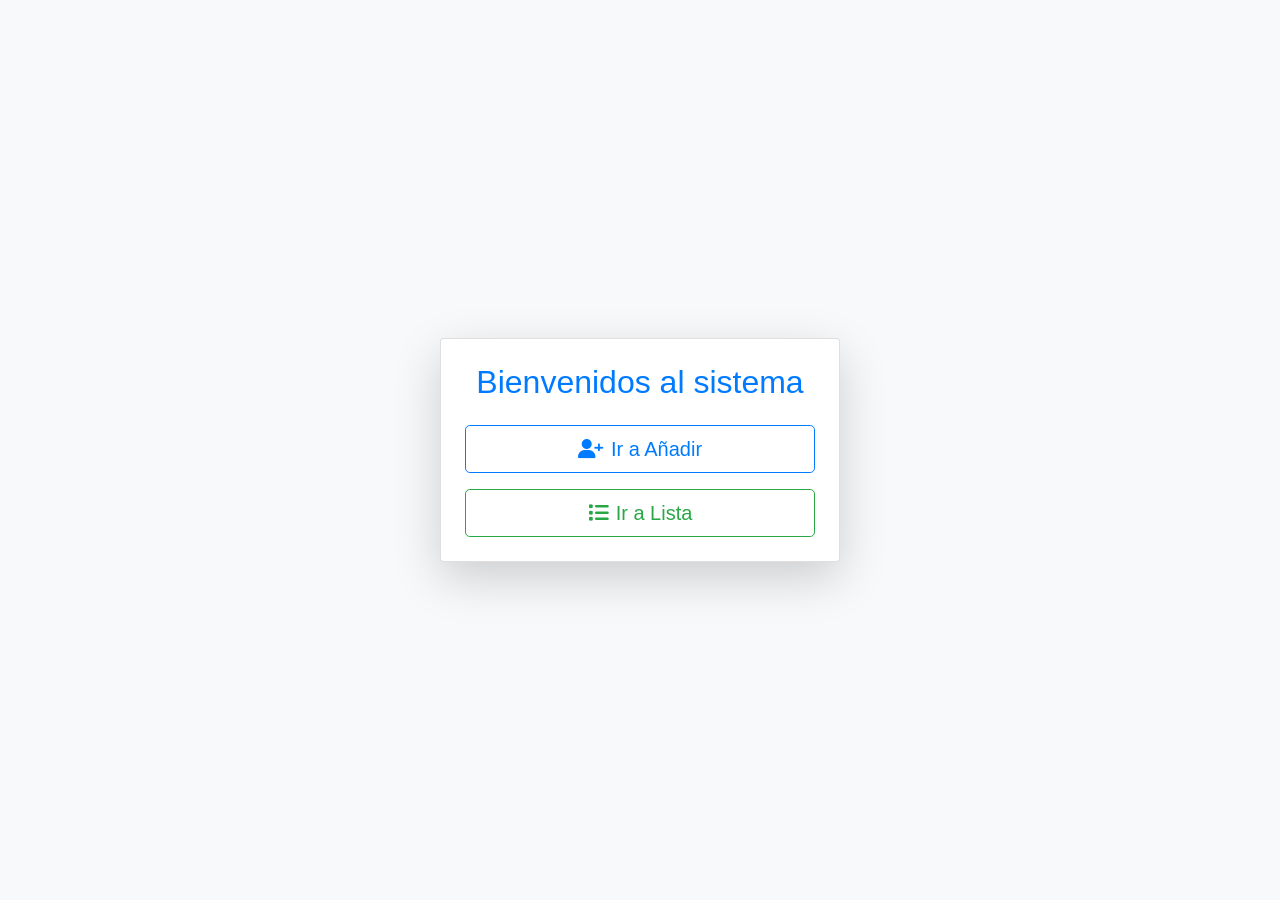
<file: index.html>
<!DOCTYPE html>
<html lang="en">
  <head>
    <meta charset="UTF-8" />
    <title>Inico Sistema</title>
    <!-- Bootstrap -->
    <link
      rel="stylesheet"
      href="https://cdn.jsdelivr.net/npm/bootstrap@4.4.1/dist/css/bootstrap.min.css"
      integrity="sha384-Vkoo8x4CGsO3+Hhxv8T/Q5PaXtkKtu6ug5TOeNV6gBiFeWPGFN9MuhOf23Q9Ifjh"
      crossorigin="anonymous"
    />
    <link
      rel="stylesheet"
      href="https://cdnjs.cloudflare.com/ajax/libs/font-awesome/6.5.0/css/all.min.css"
    />
  </head>

  <!-- Cuerpo de la pagina -->
  <body
    class="bg-light d-flex align-items-center justify-content-center vh-100"
  >
    <div
      class="card shadow-lg p-4 text-center"
      style="max-width: 400px; width: 100%"
    >
      <h2 class="mb-4 text-primary">Bienvenidos al sistema</h2>

      <!-- Menus a los cuales acceder -->

      <div class="d-flex flex-column">
        <a
          href="añadir.php"
          class="btn btn-outline-primary btn-lg mb-3 d-flex align-items-center justify-content-center"
        >
          <i class="fas fa-user-plus mr-2"></i> Ir a Añadir
        </a>

        <a
          href="lista.php"
          class="btn btn-outline-success btn-lg d-flex align-items-center justify-content-center"
        >
          <i class="fas fa-list mr-2"></i> Ir a Lista
        </a>
      </div>
    </div>
  </body>
</html>
</file>
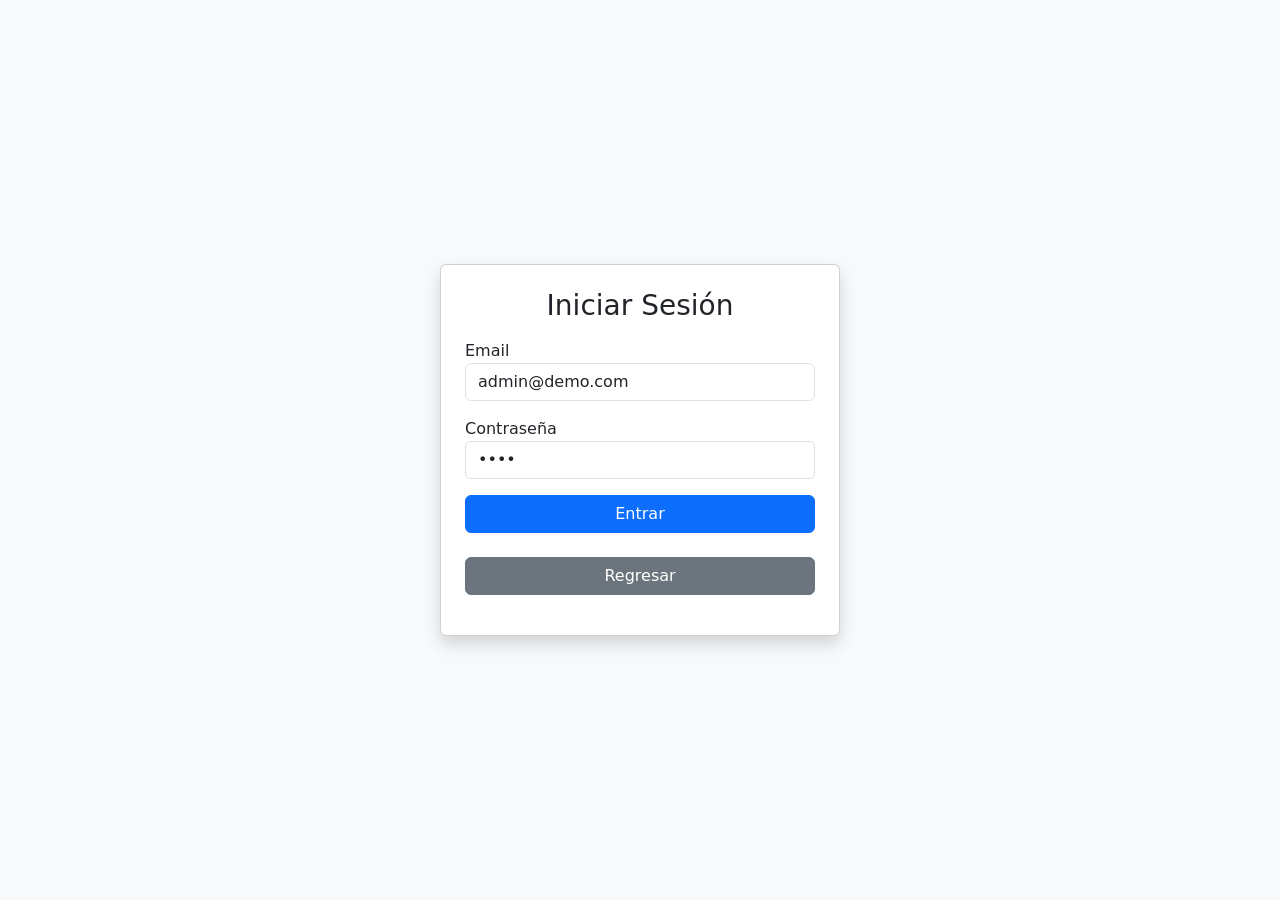
<file: login.html>
<!DOCTYPE html>
<html lang="es">
  <head>
    <meta charset="UTF-8" />
    <title>Login</title>
    <!-- Boostraps -->
    <link
      href="https://cdn.jsdelivr.net/npm/bootstrap@5.3.3/dist/css/bootstrap.min.css"
      rel="stylesheet"
    />
    <script src="https://ajax.googleapis.com/ajax/libs/jquery/3.6.4/jquery.min.js"></script>
  </head>

  <!-- Cuerpo -->

  <body
    class="bg-light d-flex align-items-center justify-content-center vh-100"
  >
    <!-- formulario del Login -->

    <div class="card p-4 shadow" style="max-width: 400px; width: 100%">
      <h3 class="mb-3 text-center">Iniciar Sesión</h3>
      <form id="loginForm">
        <div class="mb-3">
          <label>Email</label>
          <input
            type="email"
            id="email"
            class="form-control"
            value="admin@demo.com"
          />
        </div>
        <div class="mb-3">
          <label>Contraseña</label>
          <input
            type="password"
            id="password"
            class="form-control"
            value="1234"
          />
        </div>

        <!-- Botones -->
        <button type="submit" class="btn btn-primary w-100">Entrar</button>
        <br />
        <br />
        <button
          type="button"
          class="btn btn-secondary w-100"
          onclick="window.location.href='index.html'  ;"
        >
          Regresar
        </button>
      </form>
      <div id="msg" class="text-danger text-center mt-3"></div>
    </div>
  </body>

  <!-- Scripts -->
  <script src="src/js/login.js"></script>
</html>
</file>
